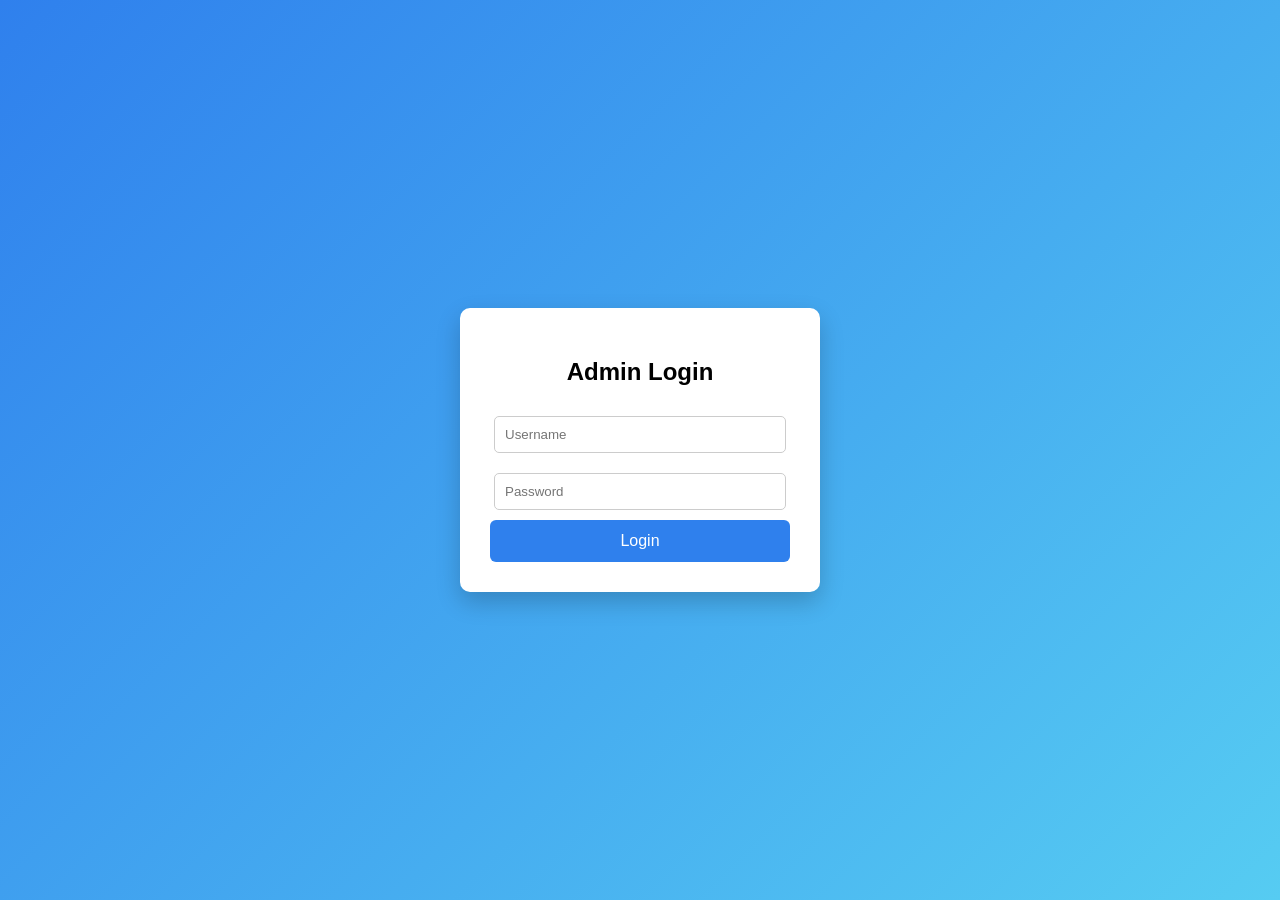
<file: index.html>
<!DOCTYPE html>
<html lang="en">
<head>
  <meta charset="UTF-8">
  <meta name="viewport" content="width=device-width, initial-scale=1.0">
  <title>Admin Login</title>
  <link rel="stylesheet" href="styles.css">
</head>
<body>
  <div class="container">
    <div class="login-card">
      <h2>Admin Login</h2>
      <input type="text" id="username" placeholder="Username">
      <input type="password" id="password" placeholder="Password">
      <button onclick="login()">Login</button>
    </div>
  </div>

  <script src="script.js"></script>
</body>
</html>
</file>
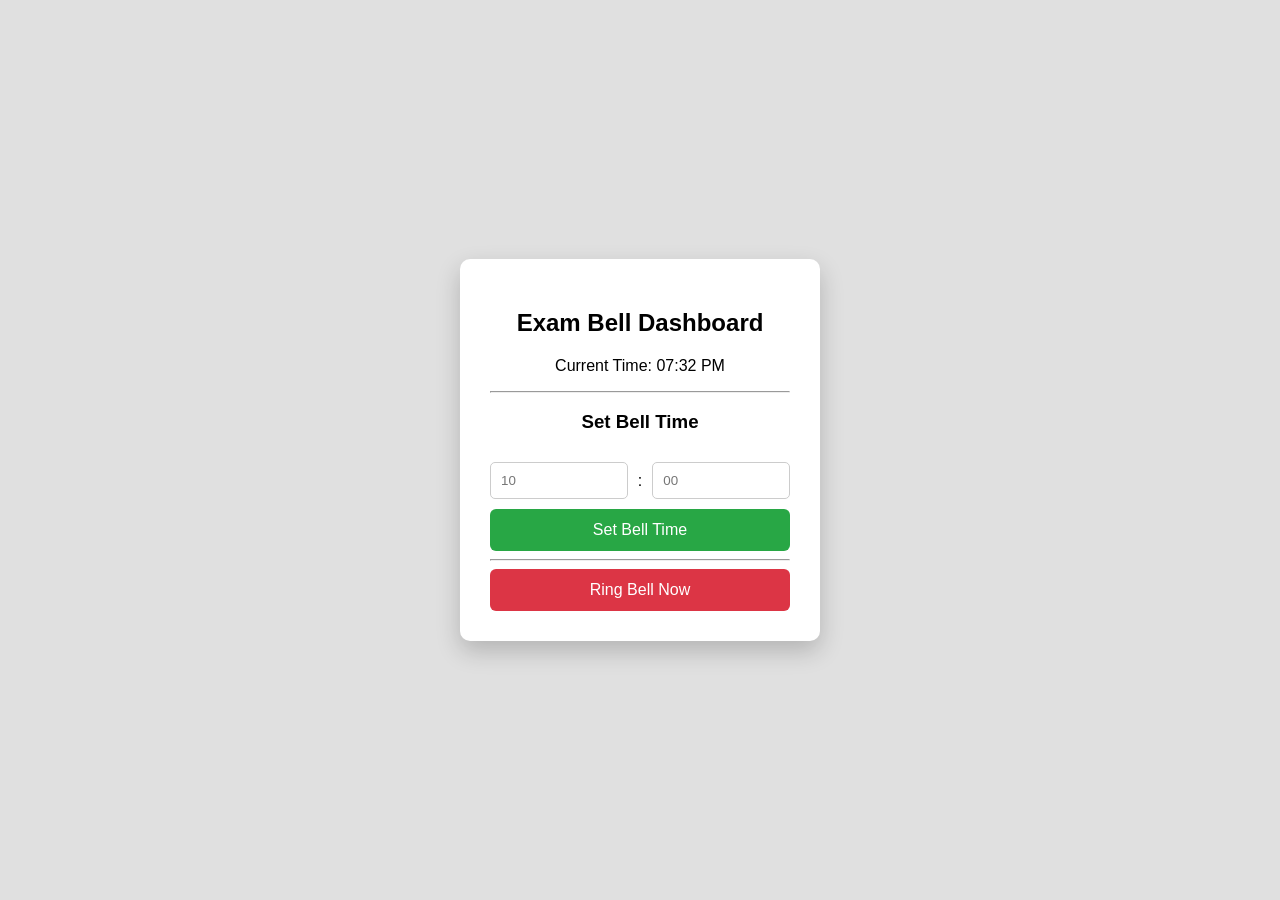
<file: dashboard.html>
<!DOCTYPE html>
<html lang="en">
<head>
  <meta charset="UTF-8">
  <meta name="viewport" content="width=device-width, initial-scale=1.0">
  <title>Exam Bell Dashboard</title>
  <link rel="stylesheet" href="styles.css">
</head>
<body>
  <div class="container gray">
    <div class="dashboard-card">
      <h2>Exam Bell Dashboard</h2>

      <p id="currentTime">Current Time: --:--</p>

      <hr>

      <h3>Set Bell Time</h3>
      <div class="time-input">
        <input type="number" id="hour" min="0" max="23" placeholder="10">
        <span>:</span>
        <input type="number" id="minute" min="0" max="59" placeholder="00">
      </div>

      <button class="green" onclick="setBellTime()">Set Bell Time</button>

      <hr>
       <button class="red" onclick="ringBell()">Ring Bell Now</button>
    </div>
  </div>

  <script src="script.js"></script>
</body>
</html>
</file>
<file: styles.css>
body {
  margin: 0;
  font-family: Arial, sans-serif;
}

.container {
  display: flex;
  justify-content: center;
  align-items: center;
  height: 100vh;
  background: linear-gradient(135deg, #2f80ed, #56ccf2);
}

.container.gray {
  background: #e0e0e0;
}

.login-card, .dashboard-card {
  background: #fff;
  padding: 30px;
  border-radius: 10px;
  box-shadow: 0 10px 25px rgba(0,0,0,0.2);
  width: 300px;
  text-align: center;
}

.login-card input, .time-input input {
  width: 90%;
  padding: 10px;
  margin: 10px 0;
  border-radius: 5px;
  border: 1px solid #ccc;
}

button {
     width: 100%;
  padding: 12px;
  border: none;
  border-radius: 6px;
  background: #2f80ed;
  color: #fff;
  font-size: 16px;
  cursor: pointer;
}

button.green {
  background: #28a745;
}

button.red {
  background: #dc3545;
}

.time-input {
  display: flex;
  justify-content: center;
  align-items: center;
  gap: 10px;
}
</file>
